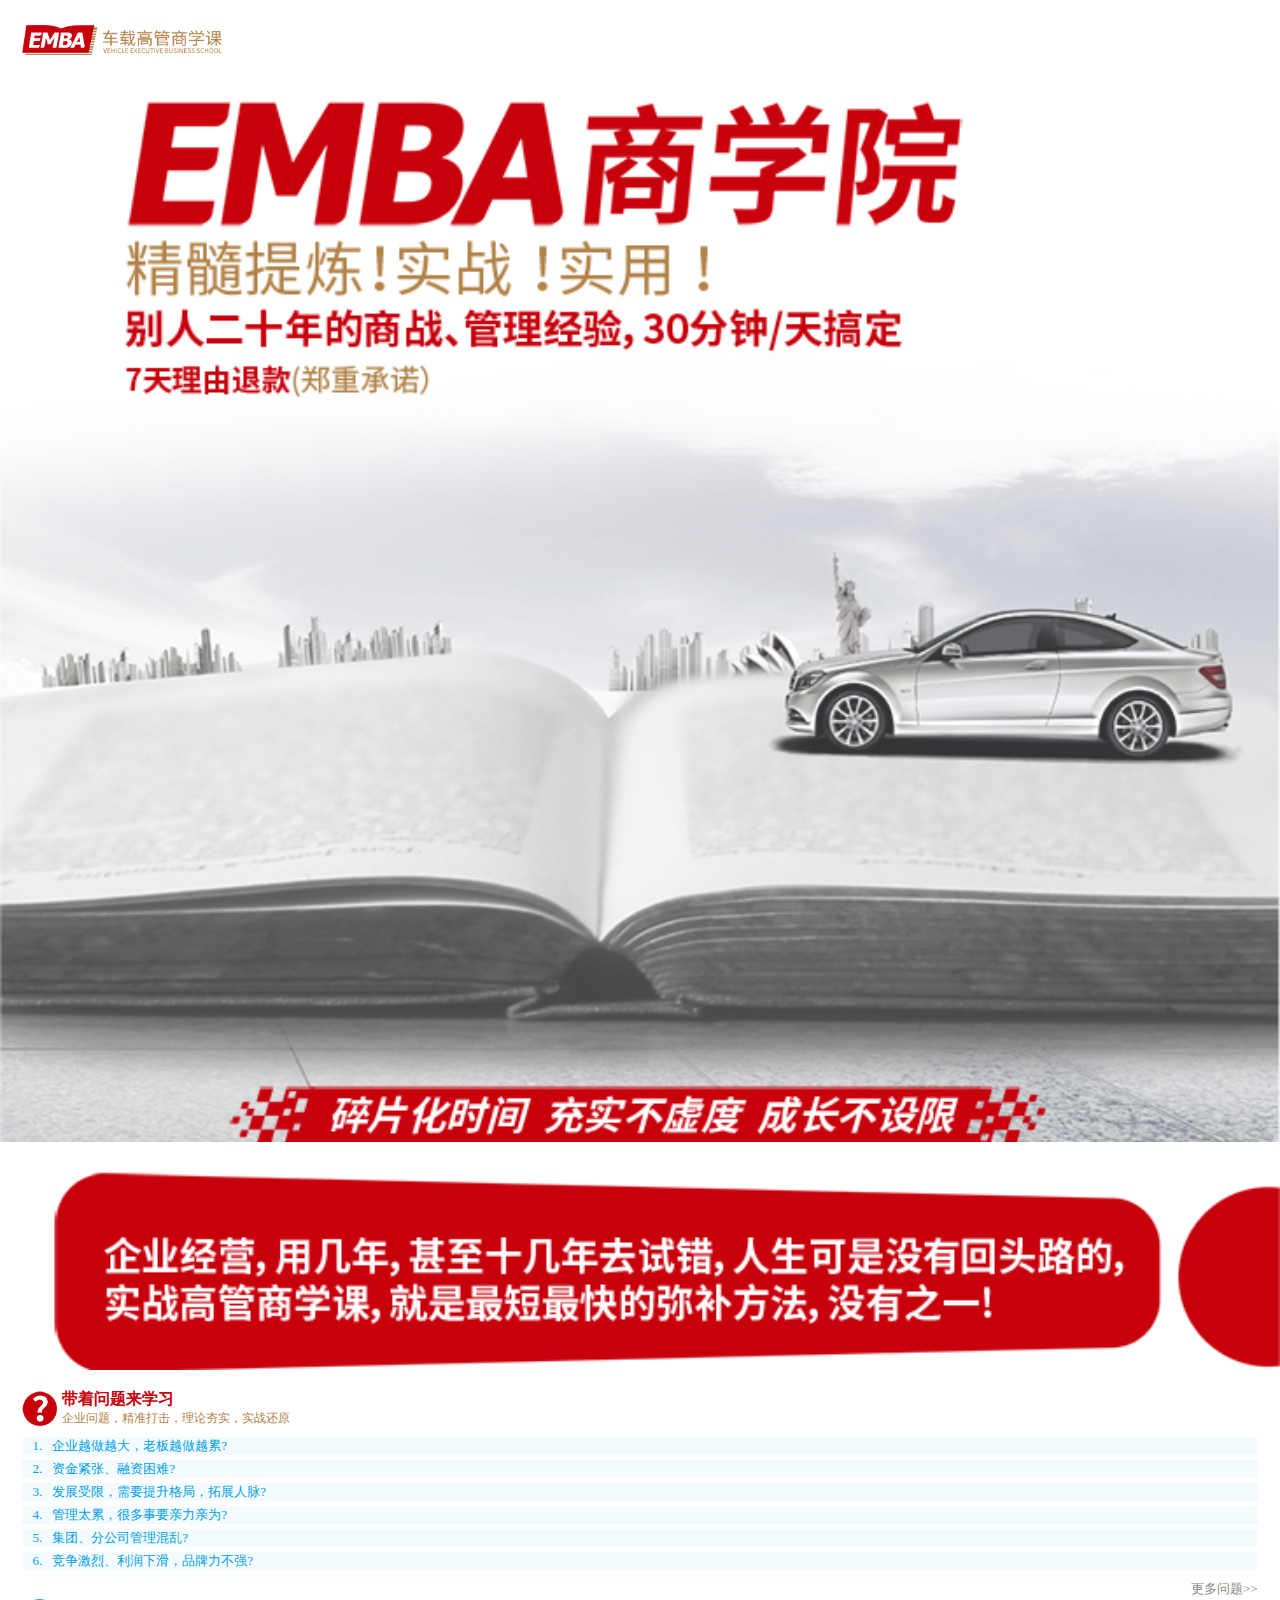
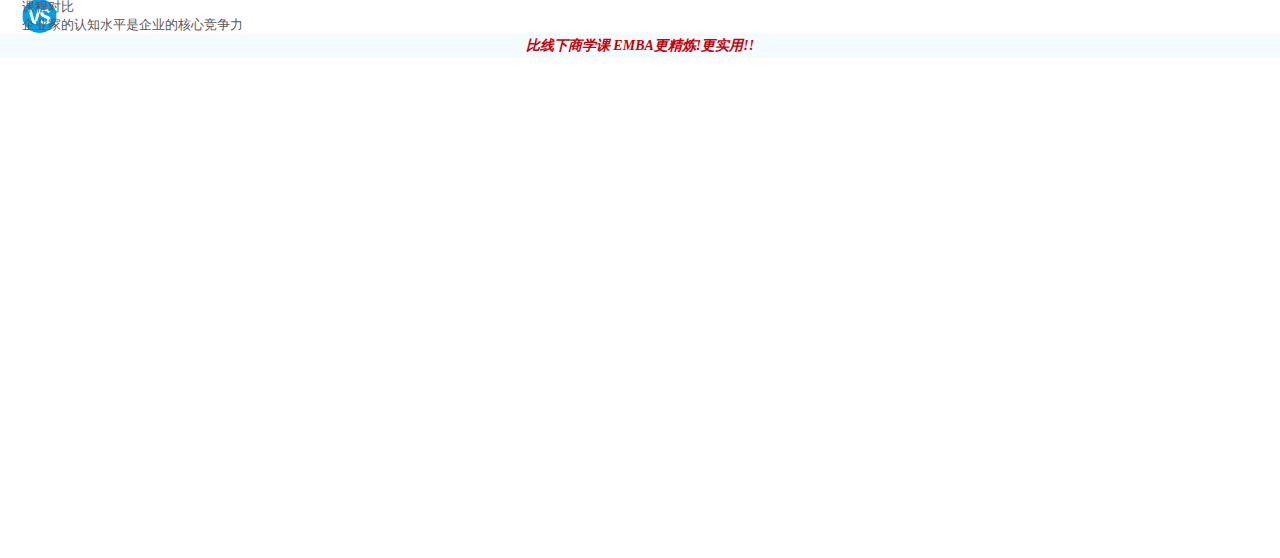
<file: index.html>
<!DOCTYPE html>
<html lang="en">
<head>
    <meta charset="UTF-8">
    <meta name="viewport" content="width=device-width,minimum-scale=1.0,maximum-scale=1.0,user-scalable=no">
    <title>Title</title>
    <style>
        *{margin: 0;padding: 0;list-style: none;}
        body{
            font-size: 13px;
            color: #5A5657;
        }
        .space{height: 500px;}
        .container{
            background-color: white;
            margin: 0 1.4rem;
        }
        .container .top{
            height: 80px;
            display: flex;
            justify-content:left;
            align-items:Center;
        }
        .container .top img{
            width: 200px;
            height: 30.927835051546392px;
            display: block;
        }

        .banner img{
            width: 100%;
            height: 100%;
            margin: 20px 0;
        }

        .bg1 img{
            width: 100%;
            height: 100%;
            margin: 5px 0;
        }


        .container .wenti .wt_title{
            width: 100%;
            text-indent: 40px;
            margin: 10px 0;
        }
        .container .wenti .hd_b1{
            background: url("./images/bg2.gif") no-repeat left center;
            -webkit-background-size: 35px;
            background-size: 35px;
        }
        .container .wenti .wt_title .wt_big{
            font-size: 16px;
            color: #C7000B;
            font-weight: bold;
        }
        .container .wenti .wt_title .wt_small{
            color: #B28247;
            font-size: 12px;
        }



        .container .wt_list{
            position: relative;
        }
        .container .wt_list ol li{
            color: #00a0ea;
            background-color: #F3FBFE;
            margin: 5px 0;
        }
        .container .wt_list ol li span{
            display: inline-block;
            margin-right: 10px;
            text-indent: 10px;
        }
        .container .more{
            width: 100px;
            position: relative;
            left: 100%;
            margin-left: -100px;
            margin-top: 10px;
            color: #898989;
            text-align: right;
            
        }
        .container .hd_b2{
            background: url("./images/vs.png") no-repeat left center;
            -webkit-background-size: 35px;
            background-size: 35px;
        }
        .hl1{
            text-align: center;
            font-style: italic;
            font-weight: bold;
            font-size: 14px;
            color: #C70009;
            background-color: #F3FBFE;
            padding: 3px 0;
        }




    </style>
</head>
<body>
    <div class="container">
        <div class="top">
            <img src="./images/logo.gif" alt="">
        </div>
    </div>
    <div class="banner">
        <img src="./images/banner.png" alt="">
    </div>
    <div class="bg1">
        <img src="./images/bg1.png">
    </div>
    <div class="container">
        <div class="wenti">
            <div class="wt_title hd_b1">
                <div class="wt_big">带着问题来学习</div>
                <div class="wt_small">企业问题，精准打击，理论夯实，实战还原</div>
            </div>
            <div class="wt_list">
                <ol>
                    <li><span>1.</span>企业越做越大，老板越做越累?</li>
                    <li><span>2.</span>资金紧张、融资困难?</li>
                    <li><span>3.</span>发展受限，需要提升格局，拓展人脉?</li>
                    <li><span>4.</span>管理太累，很多事要亲力亲为?</li>
                    <li><span>5.</span>集团、分公司管理混乱?</li>
                    <li><span>6.</span>竞争激烈、利润下滑，品牌力不强?</li>
                </ol>
                <div class="more">更多问题&gt;&gt;</div>
            </div>
        </div>



    </div>


    <div class="container">

    </div>
    <div class="container">
        <div class="wt_title hd_b2">
            <div class="wt_big">课程对比</div>
            <div class="wt_small">企业家的认知水平是企业的核心竞争力</div>
        </div>
    </div>
    <div class="hl1">
        <div>比线下商学课 EMBA更精炼!更实用!!</div>
    </div>
    <div class="space"></div>
</body>
</html>
</file>
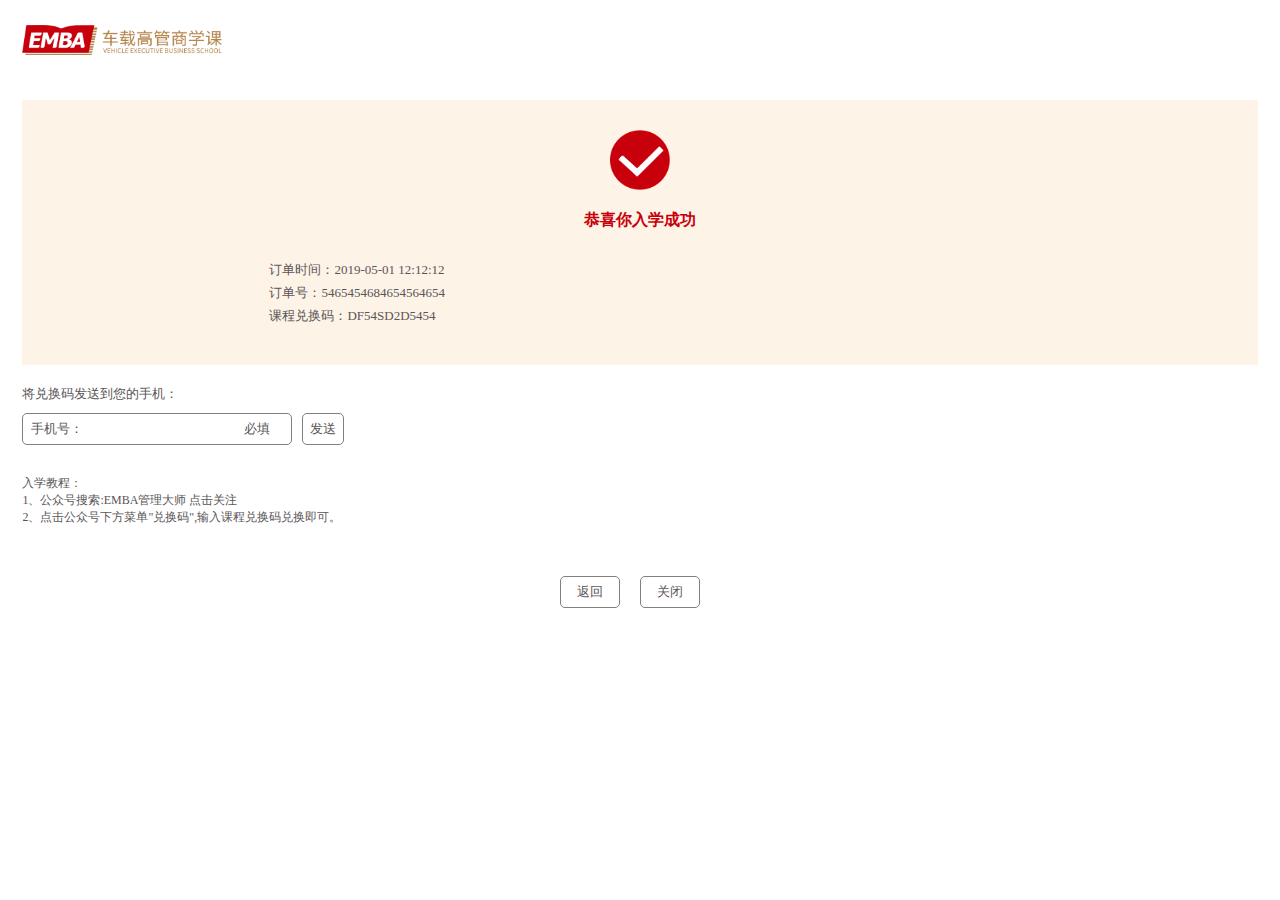
<file: order.html>
<!DOCTYPE html>
<html lang="en">
<head>
    <meta charset="UTF-8">
    <meta name="viewport" content="width=device-width,minimum-scale=1.0,maximum-scale=1.0,user-scalable=no">
    <link rel="stylesheet" type="text/css" href="./css/order.css"/>
    <title>Title</title>
</head>
<body>
    <div class="container">
        <div class="top">
            <img src="./images/logo.gif" alt="">
        </div>

        <div class="o_info">
            <div class="pic"><img src="./images/success.gif"/></div>
            <div class="text">恭喜你入学成功</div>
            <div class="info">
                <div class="i">订单时间：2019-05-01 12:12:12</div>
                <div class="i">订单号：5465454684654564654</div>
                <div class="i">课程兑换码：DF54SD2D5454</div>
            </div>
        </div>
        <div class="phone">
            <div class="title">将兑换码发送到您的手机：</div>
            <form action="" method="post">
                <div class="input_box">
                    <label for="phone">手机号：</label>
                    <input id="phone" name="phone" type="number"/>
                    <div class="ph">必填</div>
                </div>
                <div class="submit">发送</div>
            </form>
        </div>
        <div class="remark">
            <div class="remark_t">入学教程：</div>
            <div class="remark_list">
                <div><span>1、</span>公众号搜索:EMBA管理大师  点击关注</div>
                <div><span>2、</span>点击公众号下方菜单"兑换码",输入课程兑换码兑换即可。</div>
            </div>
        </div>
        <div class="btns">
            <div class="btn">返回</div>
            <div class="btn">关闭</div>
        </div>
    </div>
</body>
</html>
</file>
<file: css/order.css>
*{margin: 0;padding: 0}
body{font-size: 0.8125rem;color: #5A5657;}
.container{
    background-color: white;
    margin: 0 1.4rem;
}
.container .top{
    height: 80px;
    display: flex;
    justify-content:left;
    align-items:Center;
}
.container .top img{
    width: 200px;
    height: 30.927835051546392px;
    display: block;
}
.container .o_info{
    background-color: #fef3e7;
    padding: 10px 0;
    margin-top: 20px;
}
.container .o_info .pic{
    padding: 20px 0;
}
.container .o_info .pic img{
    width: 60px;
    margin:0 auto;
    display: block;
}
.container .o_info .text{
    text-align: center;
    font-size: 16px;
    color: #C7000B;
    font-weight: bold;
}
.container .o_info .info{
    margin: 30px auto;
    width: 60%;
    text-align: left;
    white-space: nowrap;
}
@media screen and (max-width: 320px) {
    .container .o_info .info{
        margin: 30px auto;
        width: 70%;
        text-align: left;
        white-space: nowrap;
    }
}
.container .o_info .info .i{
    margin: 5px 0;
}
.container .phone{ 
    padding: 10px 0; 
}
.container .phone .title{
    margin: 10px 0;
}
.container .phone form .input_box{
    display: flex;
    flex-direction: row;
    border: 1px solid gray;
    -webkit-border-radius: 5px;
    -moz-border-radius: 5px;
    border-radius: 5px;
    height: 30px;
    line-height: 30px;
    font-size: 13px;
    width: 260px;
    padding: 0 4px;
    text-align: center;
}
.container .phone form .input_box label{
    width: 100%;
    white-space: nowrap;
}
.container .phone form .input_box input{
    width: 8.75rem;
    border: none;
}
.container .phone form .input_box input:focus { outline: none; }
.container .phone form .input_box .ph{
    width: 100%;
    white-space: nowrap;
}
.container .phone form{
    display: flex;
    flex-direction: row;
}
.container .phone form .submit{
    border: 1px solid gray;
    -webkit-border-radius: 5px;
    -moz-border-radius: 5px;
    border-radius: 5px;
    text-align: center;
    height: 30px;
    line-height: 30px;
    margin-left: 10px;
    width: 40px;
    white-space: nowrap;
}
.container .remark{
    width: 100%;
    font-size: 12px;
    padding: 20px 0;
}
.container .btns{
    display: flex;
    flex-direction: row;
    margin: 30px auto;
    width: 160px;
}
.container .btns .btn{
    margin-right: 20px;
    width: 60px;
    border: 1px solid gray;
    -webkit-border-radius: 5px;
    -moz-border-radius: 5px;
    border-radius: 5px;
    text-align: center;
    height: 30px;
    line-height: 30px;
}
</file>
